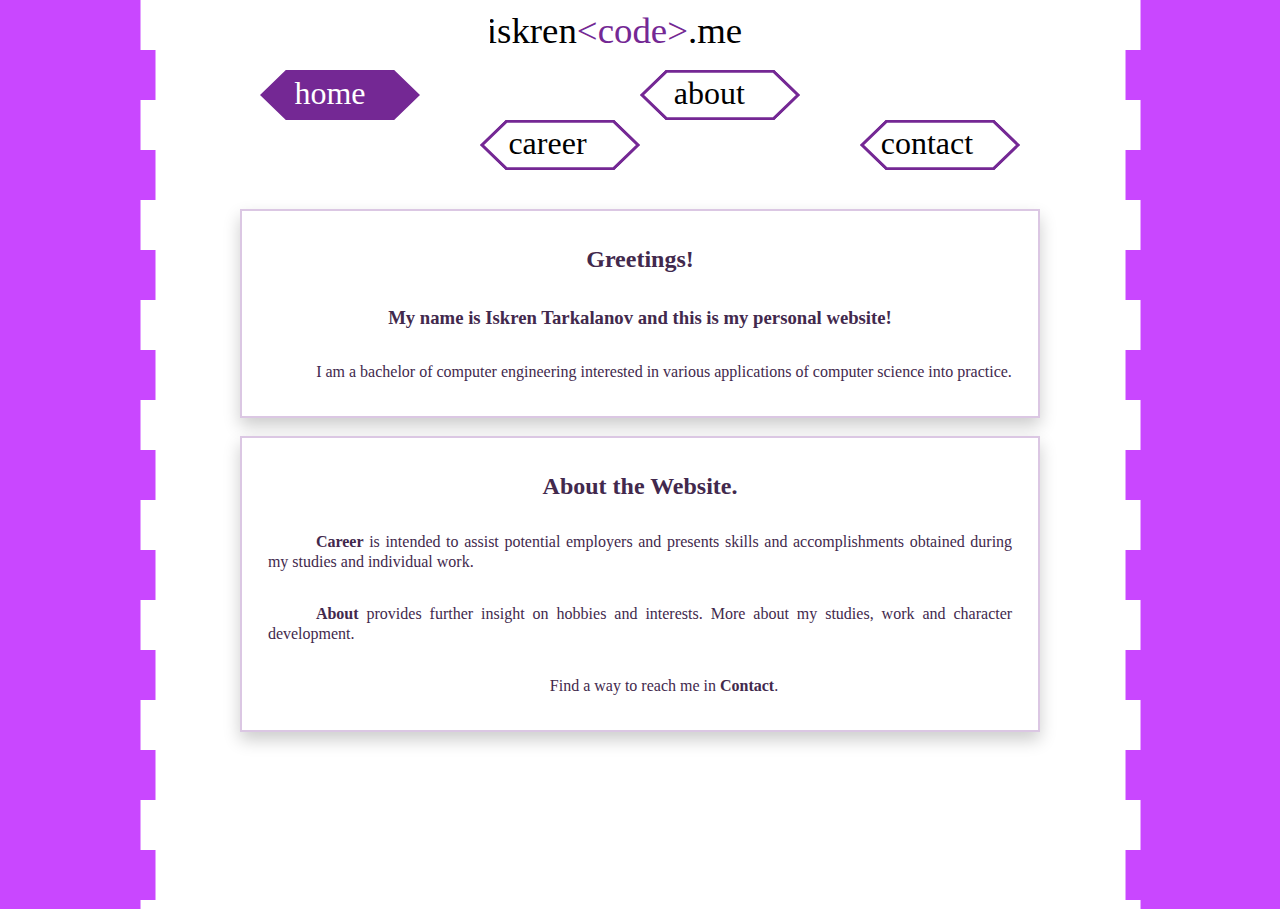
<file: index.html>
<!doctype html>
<!-- This file is part of Iskren Tarkalanov's website. All rights reserved (c) Iskren Tarkalanov 2017. -->
<html lang="en">
<head>
	<meta charset="UTF-8">
	<title>iskrencode.me</title>
	<link rel="stylesheet" href="css/global_style.css">
	<script src="js/jquery-3.1.1.min.js"></script>
	<script src="js/content_loader.js"></script>
</head>
<body>
	<div class="page_wrap">
		<header>
			<svg width="390.87" height="37.102" version="1.1" viewBox="0 0 103.41694 9.8164545" text-rendering="optimizeLegibility" xmlns="http://www.w3.org/2000/svg">
				<g transform="translate(-11.414 -8.5019)" fill="#000000" font-family="Verdana" letter-spacing="0px" word-spacing="0px">
					<text x="14.437968" y="-0.013451588" font-size="10.583px" stroke-width=".26458" style="line-height:1.25" xml:space="preserve"><tspan x="14.437968" y="9.6420441" font-family="Verdana" stroke-width=".26458"/></text>
					<text x="10.328954" y="18.150961" font-size="12.7px" stroke-width=".26458" style="line-height:1.25" xml:space="preserve"><tspan x="10.328954" y="18.150961" font-size="12.7px" stroke-width=".26458">iskren<tspan fill="#742894" font-family="Consolas" font-size="12.7px">&lt;code&gt;</tspan>.me</tspan></text>
				</g>
			</svg>
		</header>
		<nav>
			<a href="index.html"><div class="nav_home nav_selected">
				<svg version="1.1" viewBox="0 0 160 50"  text-rendering="optimizeLegibility" xmlns="http://www.w3.org/2000/svg">
					<g transform="translate(0 -283.77)">
						<path d="m2.0671 308.77 24.354-23.563h107.16l24.354 23.563-24.354 23.563h-107.16z" fill="#742894" stroke="#742894" stroke-width="2.8746"/>
						<text x="34.397858" y="317.49741" fill="#ffffff" font-family="Verdana" font-size="40px" letter-spacing="0px" word-spacing="0px" style="line-height:1.25" xml:space="preserve"><tspan x="34.397858" y="317.49741" fill="#ffffff" font-family="Verdana" font-size="32px">home</tspan></text>
					</g>
				</svg>
				<div class="nav_hover">
					<svg version="1.1" viewBox="0 0 160 50" preserveAspectRatio="xMaxYMid slice" text-rendering="optimizeLegibility" xmlns="http://www.w3.org/2000/svg">
						<g transform="translate(0 -283.77)">
							<path d="m2.0671 308.77 24.354-23.563h107.16l24.354 23.563-24.354 23.563h-107.16z" fill="#fff" stroke="#742894" stroke-width="2.8746"/>
							<text x="34.397858" y="317.49741" fill="#000000" font-family="Verdana" font-size="40px" letter-spacing="0px" word-spacing="0px" style="line-height:1.25" xml:space="preserve"><tspan x="34.397858" y="317.49741" fill="#000000" font-family="Verdana" font-size="32px">home</tspan></text>
						</g>
					</svg>
				</div>
			</div></a><!-- end of home button -->
			<a href="career.html"><div class="nav_career">
				<svg version="1.1" viewBox="0 0 160 50" text-rendering="optimizeLegibility" xmlns="http://www.w3.org/2000/svg">
					<g transform="translate(0 -283.77)">
						<path d="m2.0671 308.77 24.354-23.563h107.16l24.354 23.563-24.354 23.563h-107.16z" fill="#742894" stroke="#742894" stroke-width="2.8746"/>
						<text x="28.413481" y="317.49741" fill="#ffffff" font-family="Verdana" font-size="40px" letter-spacing="0px" word-spacing="0px" style="line-height:1.25" xml:space="preserve"><tspan x="28.413481" y="317.49741" fill="#ffffff" font-family="Verdana" font-size="32px">career</tspan></text>
					</g>
				</svg>
				<div class="nav_hover">
					<svg version="1.1" viewBox="0 0 160 50" text-rendering="optimizeLegibility" xmlns="http://www.w3.org/2000/svg">
						<g transform="translate(0 -283.77)">
							<path d="m2.0671 308.77 24.354-23.563h107.16l24.354 23.563-24.354 23.563h-107.16z" fill="#fff" stroke="#742894" stroke-width="2.8746"/>
							<text x="28.413481" y="317.49741" fill="#000000" font-family="Verdana" font-size="40px" letter-spacing="0px" word-spacing="0px" style="line-height:1.25" xml:space="preserve"><tspan x="28.413481" y="317.49741" fill="#000000" font-family="Verdana" font-size="32px">career</tspan></text>
						</g>
					</svg>
				</div>
			</div></a><!-- end of career button -->
			<a href="about.html"><div class="nav_about">
				<svg version="1.1" viewBox="0 0 160 50" text-rendering="optimizeLegibility" xmlns="http://www.w3.org/2000/svg">
					<g transform="translate(0 -283.77)">
						<path d="m2.0671 308.77 24.354-23.563h107.16l24.354 23.563-24.354 23.563h-107.16z" fill="#742894" stroke="#742894" stroke-width="2.8746"/>
						<text x="33.772858" y="317.49741" fill="#ffffff" font-family="Verdana" font-size="40px" letter-spacing="0px" word-spacing="0px" style="line-height:1.25" xml:space="preserve"><tspan x="33.772858" y="317.49741" fill="#ffffff" font-family="Verdana" font-size="32px">about</tspan></text>
					</g>
				</svg>
				<div class="nav_hover">
					<svg version="1.1" viewBox="0 0 160 50" text-rendering="optimizeLegibility" xmlns="http://www.w3.org/2000/svg">
						<g transform="translate(0 -283.77)">
							<path d="m2.0671 308.77 24.354-23.563h107.16l24.354 23.563-24.354 23.563h-107.16z" fill="#fff" stroke="#742894" stroke-width="2.8746"/>
							<text x="33.772858" y="317.49741" fill="#000000" font-family="Verdana" font-size="40px" letter-spacing="0px" word-spacing="0px" style="line-height:1.25" xml:space="preserve"><tspan x="33.772858" y="317.49741" fill="#000000" font-family="Verdana" font-size="32px">about</tspan></text>
						</g>
					</svg>
				</div>
			</div></a><!--  end of about button -->
			<a href="contact.html"><div class="nav_contact">
				<svg version="1.1" viewBox="0 0 160 50" text-rendering="optimizeLegibility"xmlns="http://www.w3.org/2000/svg">
					<g transform="translate(0 -283.77)">
						<path d="m2.0671 308.77 24.354-23.563h107.16l24.354 23.563-24.354 23.563h-107.16z" fill="#742894" stroke="#742894" stroke-width="2.8746"/>
						<text x="20.733793" y="317.49741" fill="#ffffff" font-family="Verdana" font-size="40px" letter-spacing="0px" word-spacing="0px" style="line-height:1.25" xml:space="preserve"><tspan x="20.733793" y="317.49741" fill="#ffffff" font-family="Verdana" font-size="32px">contact</tspan></text>
					</g>
				</svg>				
				<div class="nav_hover">
					<svg version="1.1" viewBox="0 0 160 50" text-rendering="optimizeLegibility" xmlns="http://www.w3.org/2000/svg">
						<g transform="translate(0 -283.77)">
							<path d="m2.0671 308.77 24.354-23.563h107.16l24.354 23.563-24.354 23.563h-107.16z" fill="#fff" stroke="#742894" stroke-width="2.8746"/>
							<text x="20.733793" y="317.49741" fill="#000000" font-family="Verdana" font-size="40px" letter-spacing="0px" word-spacing="0px" style="line-height:1.25" xml:space="preserve"><tspan x="20.733793" y="317.49741" fill="#000000" font-family="Verdana" font-size="32px">contact</tspan></text>
						</g>
					</svg>
				</div>
			</div></a><!--  end of contact button -->
		</nav>
		<div id="content" class="grid">
			<div class="row">
				<div class="col-12 col-m-12 col-s-12"><div class="col colb">
					<h2>Greetings!</h2>
					<h3>My name is Iskren Tarkalanov and this is my personal website!</h3>
					<p>I am a bachelor of computer engineering interested in various applications of computer science into practice.</p>
				</div></div>
			</div>
			<div class="row">
				<div class="col-12 col-m-12 col-s-12"><div class="col colb">
					<h2>About the Website.</h2>
					<p><span style="font-weight:900">Career</span> is intended to assist potential employers and presents skills and accomplishments obtained during my studies and individual work.</p>
					<p><span style="font-weight:900">About</span> provides further insight on hobbies and interests. More about my studies, work and character development. </p>
					<p>Find a way to reach me in <span style="font-weight:900">Contact</span>.</p>
				</div></div>
			</div>
		</div>
	</div>
</body>
</html>
</file>
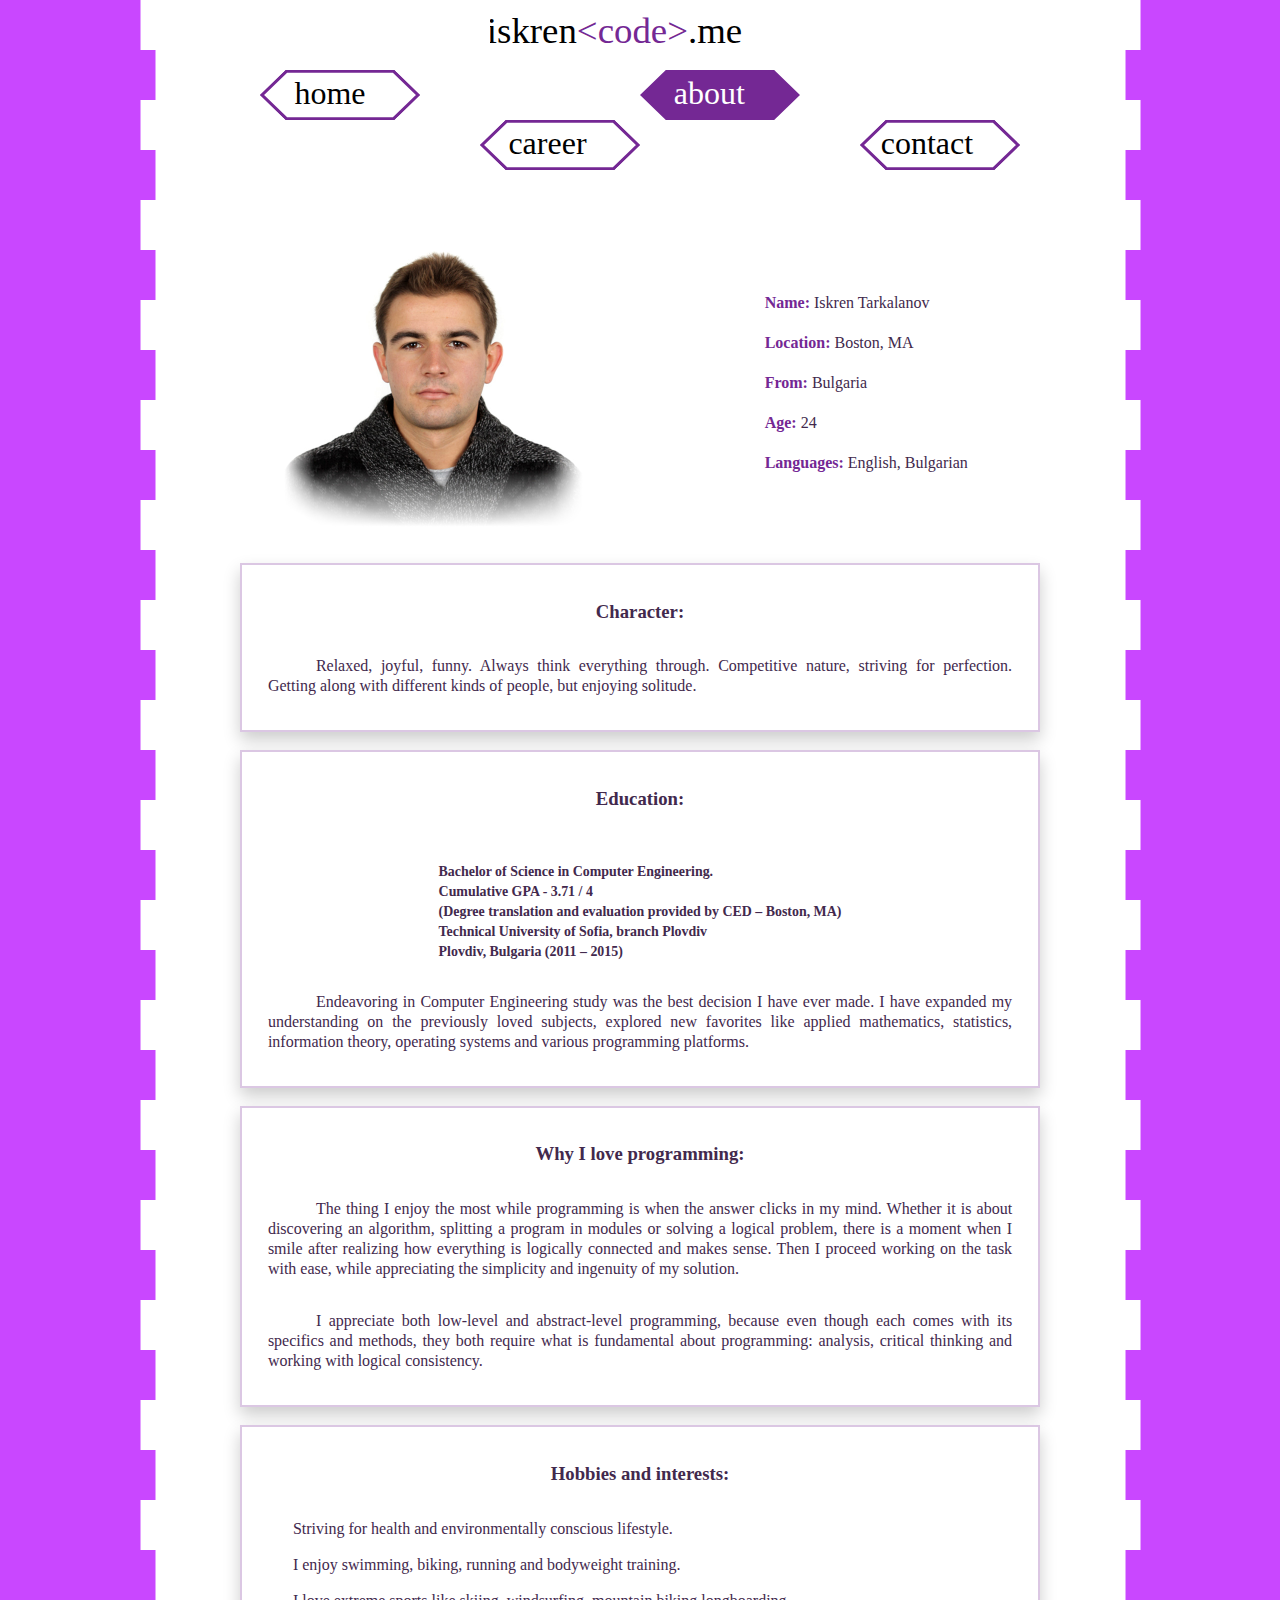
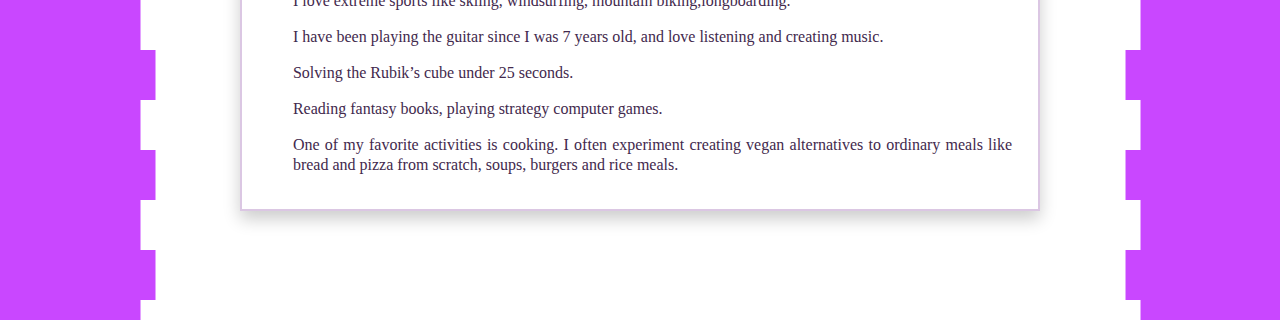
<file: about.html>
<!doctype html>
<!-- This file is part of Iskren Tarkalanov's website. All rights reserved (c) Iskren Tarkalanov 2017. -->
<html lang="en">
<head>
	<meta charset="UTF-8">
	<title>iskrencode.me</title>
	<link rel="stylesheet" href="css/global_style.css">
	<script src="js/jquery-3.1.1.min.js"></script>
	<script src="js/content_loader.js"></script>
</head>
<body>
	<div class="page_wrap">
		<header>
			<svg width="390.87" height="37.102" version="1.1" viewBox="0 0 103.41694 9.8164545" text-rendering="optimizeLegibility" xmlns="http://www.w3.org/2000/svg">
				<g transform="translate(-11.414 -8.5019)" fill="#000000" font-family="Verdana" letter-spacing="0px" word-spacing="0px">
					<text x="14.437968" y="-0.013451588" font-size="10.583px" stroke-width=".26458" style="line-height:1.25" xml:space="preserve"><tspan x="14.437968" y="9.6420441" font-family="Verdana" stroke-width=".26458"/></text>
					<text x="10.328954" y="18.150961" font-size="12.7px" stroke-width=".26458" style="line-height:1.25" xml:space="preserve"><tspan x="10.328954" y="18.150961" font-size="12.7px" stroke-width=".26458">iskren<tspan fill="#742894" font-family="Consolas" font-size="12.7px">&lt;code&gt;</tspan>.me</tspan></text>
				</g>
			</svg>
		</header>
		<nav>
			<a href="index.html"><div class="nav_home">
				<svg version="1.1" viewBox="0 0 160 50"  text-rendering="optimizeLegibility" xmlns="http://www.w3.org/2000/svg">
					<g transform="translate(0 -283.77)">
						<path d="m2.0671 308.77 24.354-23.563h107.16l24.354 23.563-24.354 23.563h-107.16z" fill="#742894" stroke="#742894" stroke-width="2.8746"/>
						<text x="34.397858" y="317.49741" fill="#ffffff" font-family="Verdana" font-size="40px" letter-spacing="0px" word-spacing="0px" style="line-height:1.25" xml:space="preserve"><tspan x="34.397858" y="317.49741" fill="#ffffff" font-family="Verdana" font-size="32px">home</tspan></text>
					</g>
				</svg>
				<div class="nav_hover">
					<svg version="1.1" viewBox="0 0 160 50" preserveAspectRatio="xMaxYMid slice" text-rendering="optimizeLegibility" xmlns="http://www.w3.org/2000/svg">
						<g transform="translate(0 -283.77)">
							<path d="m2.0671 308.77 24.354-23.563h107.16l24.354 23.563-24.354 23.563h-107.16z" fill="#fff" stroke="#742894" stroke-width="2.8746"/>
							<text x="34.397858" y="317.49741" fill="#000000" font-family="Verdana" font-size="40px" letter-spacing="0px" word-spacing="0px" style="line-height:1.25" xml:space="preserve"><tspan x="34.397858" y="317.49741" fill="#000000" font-family="Verdana" font-size="32px">home</tspan></text>
						</g>
					</svg>
				</div>
			</div></a><!-- end of home button -->
			<a href="career.html"><div class="nav_career">
				<svg version="1.1" viewBox="0 0 160 50" text-rendering="optimizeLegibility" xmlns="http://www.w3.org/2000/svg">
					<g transform="translate(0 -283.77)">
						<path d="m2.0671 308.77 24.354-23.563h107.16l24.354 23.563-24.354 23.563h-107.16z" fill="#742894" stroke="#742894" stroke-width="2.8746"/>
						<text x="28.413481" y="317.49741" fill="#ffffff" font-family="Verdana" font-size="40px" letter-spacing="0px" word-spacing="0px" style="line-height:1.25" xml:space="preserve"><tspan x="28.413481" y="317.49741" fill="#ffffff" font-family="Verdana" font-size="32px">career</tspan></text>
					</g>
				</svg>
				<div class="nav_hover">
					<svg version="1.1" viewBox="0 0 160 50" text-rendering="optimizeLegibility" xmlns="http://www.w3.org/2000/svg">
						<g transform="translate(0 -283.77)">
							<path d="m2.0671 308.77 24.354-23.563h107.16l24.354 23.563-24.354 23.563h-107.16z" fill="#fff" stroke="#742894" stroke-width="2.8746"/>
							<text x="28.413481" y="317.49741" fill="#000000" font-family="Verdana" font-size="40px" letter-spacing="0px" word-spacing="0px" style="line-height:1.25" xml:space="preserve"><tspan x="28.413481" y="317.49741" fill="#000000" font-family="Verdana" font-size="32px">career</tspan></text>
						</g>
					</svg>
				</div>
			</div></a><!-- end of career button -->
			<a href="about.html"><div class="nav_about nav_selected">
				<svg version="1.1" viewBox="0 0 160 50" text-rendering="optimizeLegibility" xmlns="http://www.w3.org/2000/svg">
					<g transform="translate(0 -283.77)">
						<path d="m2.0671 308.77 24.354-23.563h107.16l24.354 23.563-24.354 23.563h-107.16z" fill="#742894" stroke="#742894" stroke-width="2.8746"/>
						<text x="33.772858" y="317.49741" fill="#ffffff" font-family="Verdana" font-size="40px" letter-spacing="0px" word-spacing="0px" style="line-height:1.25" xml:space="preserve"><tspan x="33.772858" y="317.49741" fill="#ffffff" font-family="Verdana" font-size="32px">about</tspan></text>
					</g>
				</svg>
				<div class="nav_hover">
					<svg version="1.1" viewBox="0 0 160 50" text-rendering="optimizeLegibility" xmlns="http://www.w3.org/2000/svg">
						<g transform="translate(0 -283.77)">
							<path d="m2.0671 308.77 24.354-23.563h107.16l24.354 23.563-24.354 23.563h-107.16z" fill="#fff" stroke="#742894" stroke-width="2.8746"/>
							<text x="33.772858" y="317.49741" fill="#000000" font-family="Verdana" font-size="40px" letter-spacing="0px" word-spacing="0px" style="line-height:1.25" xml:space="preserve"><tspan x="33.772858" y="317.49741" fill="#000000" font-family="Verdana" font-size="32px">about</tspan></text>
						</g>
					</svg>
				</div>
			</div></a><!--  end of about button -->
			<a href="contact.html"><div class="nav_contact">
				<svg version="1.1" viewBox="0 0 160 50" text-rendering="optimizeLegibility"xmlns="http://www.w3.org/2000/svg">
					<g transform="translate(0 -283.77)">
						<path d="m2.0671 308.77 24.354-23.563h107.16l24.354 23.563-24.354 23.563h-107.16z" fill="#742894" stroke="#742894" stroke-width="2.8746"/>
						<text x="20.733793" y="317.49741" fill="#ffffff" font-family="Verdana" font-size="40px" letter-spacing="0px" word-spacing="0px" style="line-height:1.25" xml:space="preserve"><tspan x="20.733793" y="317.49741" fill="#ffffff" font-family="Verdana" font-size="32px">contact</tspan></text>
					</g>
				</svg>				
				<div class="nav_hover">
					<svg version="1.1" viewBox="0 0 160 50" text-rendering="optimizeLegibility" xmlns="http://www.w3.org/2000/svg">
						<g transform="translate(0 -283.77)">
							<path d="m2.0671 308.77 24.354-23.563h107.16l24.354 23.563-24.354 23.563h-107.16z" fill="#fff" stroke="#742894" stroke-width="2.8746"/>
							<text x="20.733793" y="317.49741" fill="#000000" font-family="Verdana" font-size="40px" letter-spacing="0px" word-spacing="0px" style="line-height:1.25" xml:space="preserve"><tspan x="20.733793" y="317.49741" fill="#000000" font-family="Verdana" font-size="32px">contact</tspan></text>
						</g>
					</svg>
				</div>
			</div></a><!--  end of contact button -->
		</nav>
		<div id="content" class="about">
			<div class="row">
				<div class="col-6 col-m-6 col-s-12"><div class="col">
					<img src="img/photo_of_ISKREN_TARKALANOV_e.jpg" alt="PICTURE">
				</div></div>
				<div class="col-6 col-m-6 col-s-12"><div class="col cola">
					<h2></h2>
					<ul>
						<li><span style="font-weight:900; color:#742894">Name:</span> Iskren Tarkalanov</li>
						<li><span style="font-weight:900; color:#742894">Location:</span> Boston, MA</li>
						<li><span style="font-weight:900; color:#742894">From:</span> Bulgaria</li>
						<li><span style="font-weight:900; color:#742894">Age:</span> 24</li>
						<li><span style="font-weight:900; color:#742894">Languages:</span> English, Bulgarian</li>
					</ul>
					
				</div></div>
				<div class="col-12 col-m-12 col-s-12"><div class="col colb">
					<h3>Character:</h3>
					<p>Relaxed, joyful, funny. Always think everything through. Competitive nature, striving for perfection. Getting along with different kinds of people, but enjoying solitude.</p>
				</div></div>
				<div class="col-12 col-m-12 col-s-12"><div class="col colb education">
					<h3>Education:</h3>
					<p><br/>
					Bachelor of Science in Computer Engineering.<br/>
					Cumulative GPA - 3.71 / 4<br/>
					(Degree translation and evaluation provided by CED – Boston, MA)<br/>
					Technical University of Sofia, branch Plovdiv<br/>
					Plovdiv, Bulgaria (2011 – 2015)
					</p>
					<p>Endeavoring in Computer Engineering study was the best decision I have ever made. I have expanded my understanding on the previously loved subjects, explored new favorites like applied mathematics, statistics, information theory, operating systems and various programming platforms.</p>
				</div></div>
				<div class="col-12 col-m-12 col-s-12"><div class="col colb">
					<h3>Why I love programming:</h3>
					<p>The thing I enjoy the most while programming is when the answer clicks in my mind. Whether it is about discovering an algorithm, splitting a program in modules or solving a logical problem, there is a moment when I smile after realizing how everything is logically connected and makes sense. Then I proceed working on the task with ease, while appreciating the simplicity and ingenuity of my solution.</p>
					<p>I appreciate both low-level and abstract-level programming, because even though each comes with its specifics and methods, they both require what is fundamental about programming: analysis, critical thinking and working with logical consistency.</p>
				</div></div>
				<div class="col-12 col-m-12 col-s-12"><div class="col colb hobbies">
					<h3>Hobbies and interests:</h3>
					<div>
						<p>Striving for health and environmentally conscious lifestyle.</p>
						<p>I enjoy swimming, biking, running and bodyweight training.</p>
						<p>I love extreme sports like skiing, windsurfing, mountain biking,longboarding.</p>
						<p>I have been playing the guitar since I was 7 years old, and love listening and creating music.</p>
						<p>Solving the Rubik’s cube under 25 seconds.</p>
						<p>Reading fantasy books, playing strategy computer games.</p>
						<p>One of my favorite activities is cooking. I often experiment creating vegan alternatives to ordinary meals like bread and pizza from scratch, soups, burgers and rice meals.</p>
					</div>
				</div></div>
			</div>
		</div>
	</div>
</body>
</html>
</file>
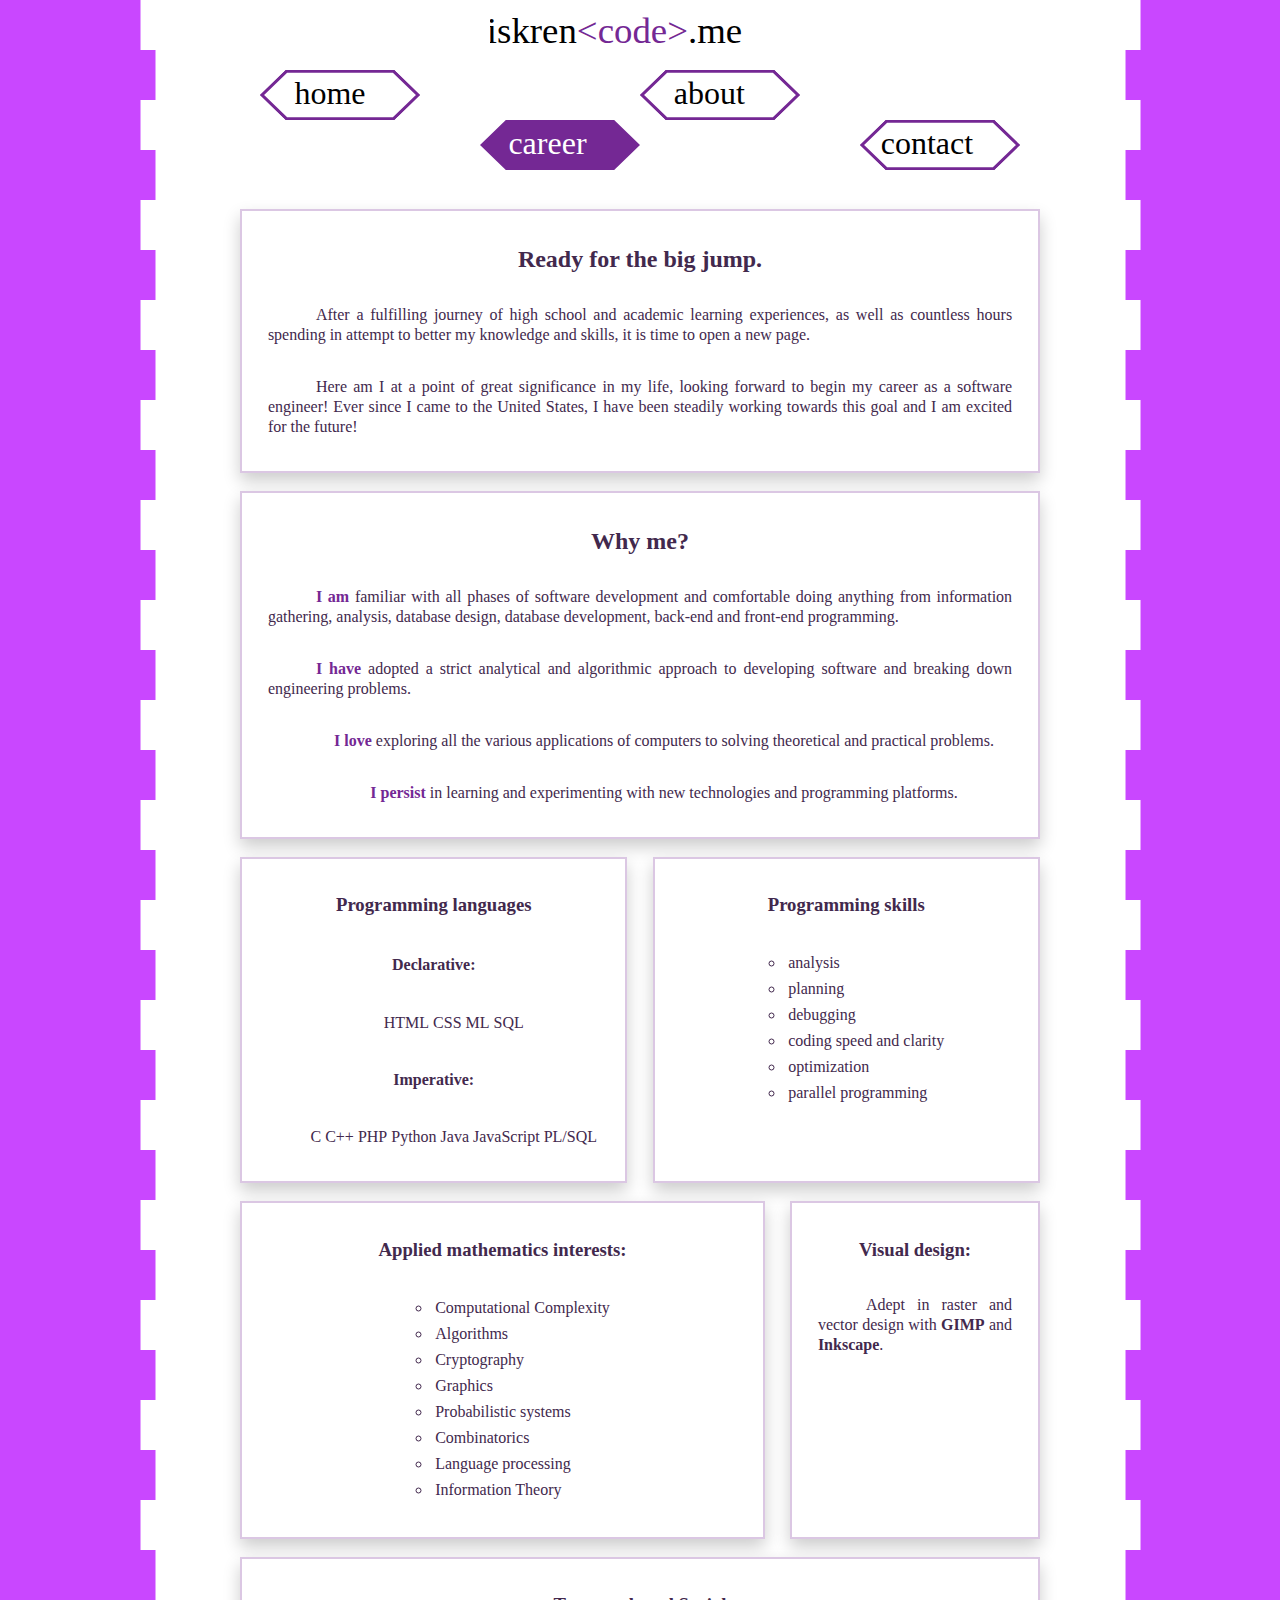
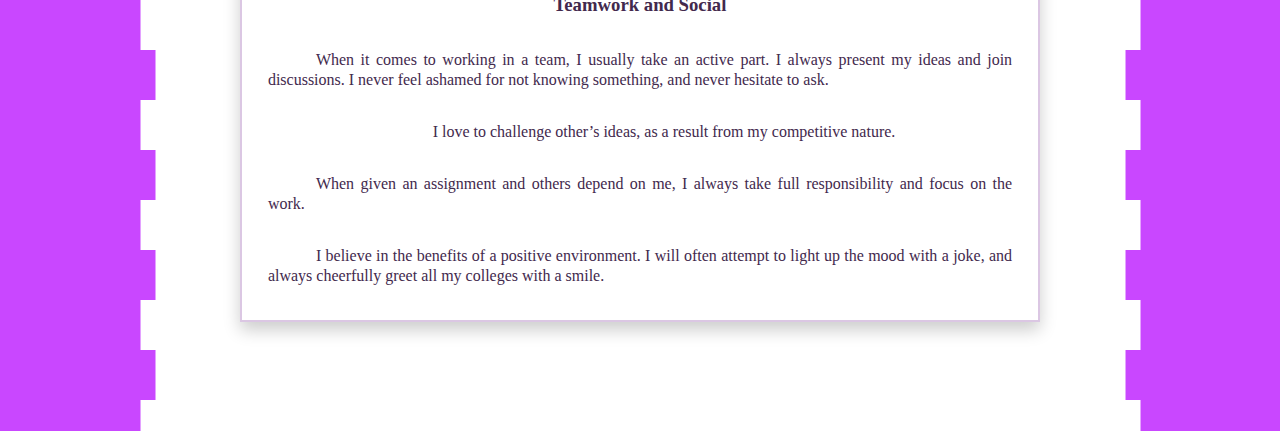
<file: career.html>
<!doctype html>
<!-- This file is part of Iskren Tarkalanov's website. All rights reserved (c) Iskren Tarkalanov 2017. -->
<html lang="en">
<head>
	<meta charset="UTF-8">
	<title>iskrencode.me</title>
	<link rel="stylesheet" href="css/global_style.css">
	<script src="js/jquery-3.1.1.min.js"></script>
	<script src="js/content_loader.js"></script>
</head>
<body>
	<div class="page_wrap">
		<header>
			<svg width="390.87" height="37.102" version="1.1" viewBox="0 0 103.41694 9.8164545" text-rendering="optimizeLegibility" xmlns="http://www.w3.org/2000/svg">
				<g transform="translate(-11.414 -8.5019)" fill="#000000" font-family="Verdana" letter-spacing="0px" word-spacing="0px">
					<text x="14.437968" y="-0.013451588" font-size="10.583px" stroke-width=".26458" style="line-height:1.25" xml:space="preserve"><tspan x="14.437968" y="9.6420441" font-family="Verdana" stroke-width=".26458"/></text>
					<text x="10.328954" y="18.150961" font-size="12.7px" stroke-width=".26458" style="line-height:1.25" xml:space="preserve"><tspan x="10.328954" y="18.150961" font-size="12.7px" stroke-width=".26458">iskren<tspan fill="#742894" font-family="Consolas" font-size="12.7px">&lt;code&gt;</tspan>.me</tspan></text>
				</g>
			</svg>
		</header>
		<nav>
			<a href="index.html"><div class="nav_home">
				<svg version="1.1" viewBox="0 0 160 50"  text-rendering="optimizeLegibility" xmlns="http://www.w3.org/2000/svg">
					<g transform="translate(0 -283.77)">
						<path d="m2.0671 308.77 24.354-23.563h107.16l24.354 23.563-24.354 23.563h-107.16z" fill="#742894" stroke="#742894" stroke-width="2.8746"/>
						<text x="34.397858" y="317.49741" fill="#ffffff" font-family="Verdana" font-size="40px" letter-spacing="0px" word-spacing="0px" style="line-height:1.25" xml:space="preserve"><tspan x="34.397858" y="317.49741" fill="#ffffff" font-family="Verdana" font-size="32px">home</tspan></text>
					</g>
				</svg>
				<div class="nav_hover">
					<svg version="1.1" viewBox="0 0 160 50" preserveAspectRatio="xMaxYMid slice" text-rendering="optimizeLegibility" xmlns="http://www.w3.org/2000/svg">
						<g transform="translate(0 -283.77)">
							<path d="m2.0671 308.77 24.354-23.563h107.16l24.354 23.563-24.354 23.563h-107.16z" fill="#fff" stroke="#742894" stroke-width="2.8746"/>
							<text x="34.397858" y="317.49741" fill="#000000" font-family="Verdana" font-size="40px" letter-spacing="0px" word-spacing="0px" style="line-height:1.25" xml:space="preserve"><tspan x="34.397858" y="317.49741" fill="#000000" font-family="Verdana" font-size="32px">home</tspan></text>
						</g>
					</svg>
				</div>
			</div></a><!-- end of home button -->
			<a href="career.html"><div class="nav_career nav_selected">
				<svg version="1.1" viewBox="0 0 160 50" text-rendering="optimizeLegibility" xmlns="http://www.w3.org/2000/svg">
					<g transform="translate(0 -283.77)">
						<path d="m2.0671 308.77 24.354-23.563h107.16l24.354 23.563-24.354 23.563h-107.16z" fill="#742894" stroke="#742894" stroke-width="2.8746"/>
						<text x="28.413481" y="317.49741" fill="#ffffff" font-family="Verdana" font-size="40px" letter-spacing="0px" word-spacing="0px" style="line-height:1.25" xml:space="preserve"><tspan x="28.413481" y="317.49741" fill="#ffffff" font-family="Verdana" font-size="32px">career</tspan></text>
					</g>
				</svg>
				<div class="nav_hover">
					<svg version="1.1" viewBox="0 0 160 50" text-rendering="optimizeLegibility" xmlns="http://www.w3.org/2000/svg">
						<g transform="translate(0 -283.77)">
							<path d="m2.0671 308.77 24.354-23.563h107.16l24.354 23.563-24.354 23.563h-107.16z" fill="#fff" stroke="#742894" stroke-width="2.8746"/>
							<text x="28.413481" y="317.49741" fill="#000000" font-family="Verdana" font-size="40px" letter-spacing="0px" word-spacing="0px" style="line-height:1.25" xml:space="preserve"><tspan x="28.413481" y="317.49741" fill="#000000" font-family="Verdana" font-size="32px">career</tspan></text>
						</g>
					</svg>
				</div>
			</div></a><!-- end of career button -->
			<a href="about.html"><div class="nav_about">
				<svg version="1.1" viewBox="0 0 160 50" text-rendering="optimizeLegibility" xmlns="http://www.w3.org/2000/svg">
					<g transform="translate(0 -283.77)">
						<path d="m2.0671 308.77 24.354-23.563h107.16l24.354 23.563-24.354 23.563h-107.16z" fill="#742894" stroke="#742894" stroke-width="2.8746"/>
						<text x="33.772858" y="317.49741" fill="#ffffff" font-family="Verdana" font-size="40px" letter-spacing="0px" word-spacing="0px" style="line-height:1.25" xml:space="preserve"><tspan x="33.772858" y="317.49741" fill="#ffffff" font-family="Verdana" font-size="32px">about</tspan></text>
					</g>
				</svg>
				<div class="nav_hover">
					<svg version="1.1" viewBox="0 0 160 50" text-rendering="optimizeLegibility" xmlns="http://www.w3.org/2000/svg">
						<g transform="translate(0 -283.77)">
							<path d="m2.0671 308.77 24.354-23.563h107.16l24.354 23.563-24.354 23.563h-107.16z" fill="#fff" stroke="#742894" stroke-width="2.8746"/>
							<text x="33.772858" y="317.49741" fill="#000000" font-family="Verdana" font-size="40px" letter-spacing="0px" word-spacing="0px" style="line-height:1.25" xml:space="preserve"><tspan x="33.772858" y="317.49741" fill="#000000" font-family="Verdana" font-size="32px">about</tspan></text>
						</g>
					</svg>
				</div>
			</div></a><!--  end of about button -->
			<a href="contact.html"><div class="nav_contact">
				<svg version="1.1" viewBox="0 0 160 50" text-rendering="optimizeLegibility"xmlns="http://www.w3.org/2000/svg">
					<g transform="translate(0 -283.77)">
						<path d="m2.0671 308.77 24.354-23.563h107.16l24.354 23.563-24.354 23.563h-107.16z" fill="#742894" stroke="#742894" stroke-width="2.8746"/>
						<text x="20.733793" y="317.49741" fill="#ffffff" font-family="Verdana" font-size="40px" letter-spacing="0px" word-spacing="0px" style="line-height:1.25" xml:space="preserve"><tspan x="20.733793" y="317.49741" fill="#ffffff" font-family="Verdana" font-size="32px">contact</tspan></text>
					</g>
				</svg>				
				<div class="nav_hover">
					<svg version="1.1" viewBox="0 0 160 50" text-rendering="optimizeLegibility" xmlns="http://www.w3.org/2000/svg">
						<g transform="translate(0 -283.77)">
							<path d="m2.0671 308.77 24.354-23.563h107.16l24.354 23.563-24.354 23.563h-107.16z" fill="#fff" stroke="#742894" stroke-width="2.8746"/>
							<text x="20.733793" y="317.49741" fill="#000000" font-family="Verdana" font-size="40px" letter-spacing="0px" word-spacing="0px" style="line-height:1.25" xml:space="preserve"><tspan x="20.733793" y="317.49741" fill="#000000" font-family="Verdana" font-size="32px">contact</tspan></text>
						</g>
					</svg>
				</div>
			</div></a><!--  end of contact button -->
		</nav>
		<div id="content" class="career">
			<div class="row">
				<div class="col-12 col-m-12 col-s-12"><div class="col colb">
					<h2>Ready for the big jump.</h2>
					<p>After a fulfilling journey of high school and academic learning experiences, as well as countless hours spending in attempt to better my knowledge and skills, it is time to open a new page.</p>
					<p>Here am I at a point of great significance in my life, looking forward to begin my career as a software engineer! Ever since I came to the United States, I have been steadily working towards this goal and I am excited for the future!</p>
				</div></div>
				<div class="col-12 col-m-12 col-s-12"><div class="col colb">
					<h2>Why me?</h2>
					<p><span style="font-weight:900; color:#742894">I am</span> familiar with all phases of software development and comfortable doing anything from information gathering, analysis, database design, database development, back-end and front-end programming.</p>
					<p><span style="font-weight:900; color:#742894">I have</span> adopted a strict analytical and algorithmic approach to developing software and breaking down engineering problems.</p>
					<p><span style="font-weight:900; color:#742894">I love</span> exploring all the various applications of computers to solving theoretical and practical problems.</p>
					<p><span style="font-weight:900; color:#742894">I persist</span> in learning and experimenting with new technologies and programming platforms.</p>
				</div></div>
				<div class="col-6 col-m-12 col-s-12"><div class="col colb languages">
					<h3>Programming languages</h3>
							<h4>Declarative:</h4>
							<ul>
								<li>HTML</li>
								<li>CSS</li>
								<li>ML</li>
								<li>SQL</li>
							</ul>
							<h4>Imperative:</h4>
							<ul>
								<li>C</li>
								<li>C++</li>
								<li>PHP</li>
								<li>Python</li>
								<li>Java</li>
								<li>JavaScript</li>
								<li>PL/SQL</li>

				</div></div>
				<div class="col-6 col-m-12 col-s-12"><div class="col colb skills">
					<h3>Programming skills</h3>
					<ul>
						<li>analysis</li>
						<li>planning</li>
						<li>debugging</li>
						<li>coding speed and clarity</li>
						<li>optimization</li>
						<li>parallel programming</li>
					</ul>
				</div></div>
				<div class="col-8 col-m-12 col-s-12"><div class="col colb applied">
					<h3>Applied mathematics interests:</h3>
					<ul>
						<li>Computational Complexity</li>
						<li>Algorithms</li>
						<li>Cryptography</li>
						<li>Graphics</li>
						<li>Probabilistic systems</li>
						<li>Combinatorics</li>
						<li>Language processing</li>
						<li>Information Theory</li>
					</ul>

				</div></div>
				<div class="col-4 col-m-12 col-s-12"><div class="col colb">
					<h3>Visual design:</h3>
					<p>Adept in raster and vector design with <span style="font-weight:900;">GIMP</span> and <span style="font-weight:900;">Inkscape</span>.</p>

				</div></div>
				<div class="col-12 col-m-12 col-s-12"><div class="col colb">
					<h3>Teamwork and Social</h3>

					<p>When it comes to working in a team, I usually take an active part. I always present my ideas and join discussions. I never feel ashamed for not knowing something, and never hesitate to ask.</p>
					<p>I love to challenge other’s ideas, as a result from my competitive nature.</p>
					<p>When given an assignment and others depend on me, I always take full responsibility and focus on the work.</p>
					<p>I believe in the benefits of a positive environment. I will often attempt to light up the mood with a joke, and always cheerfully greet all my colleges with a smile.</p>



				</div></div>				
			</div>
		</div>
	</div>
</body>
</html>
</file>
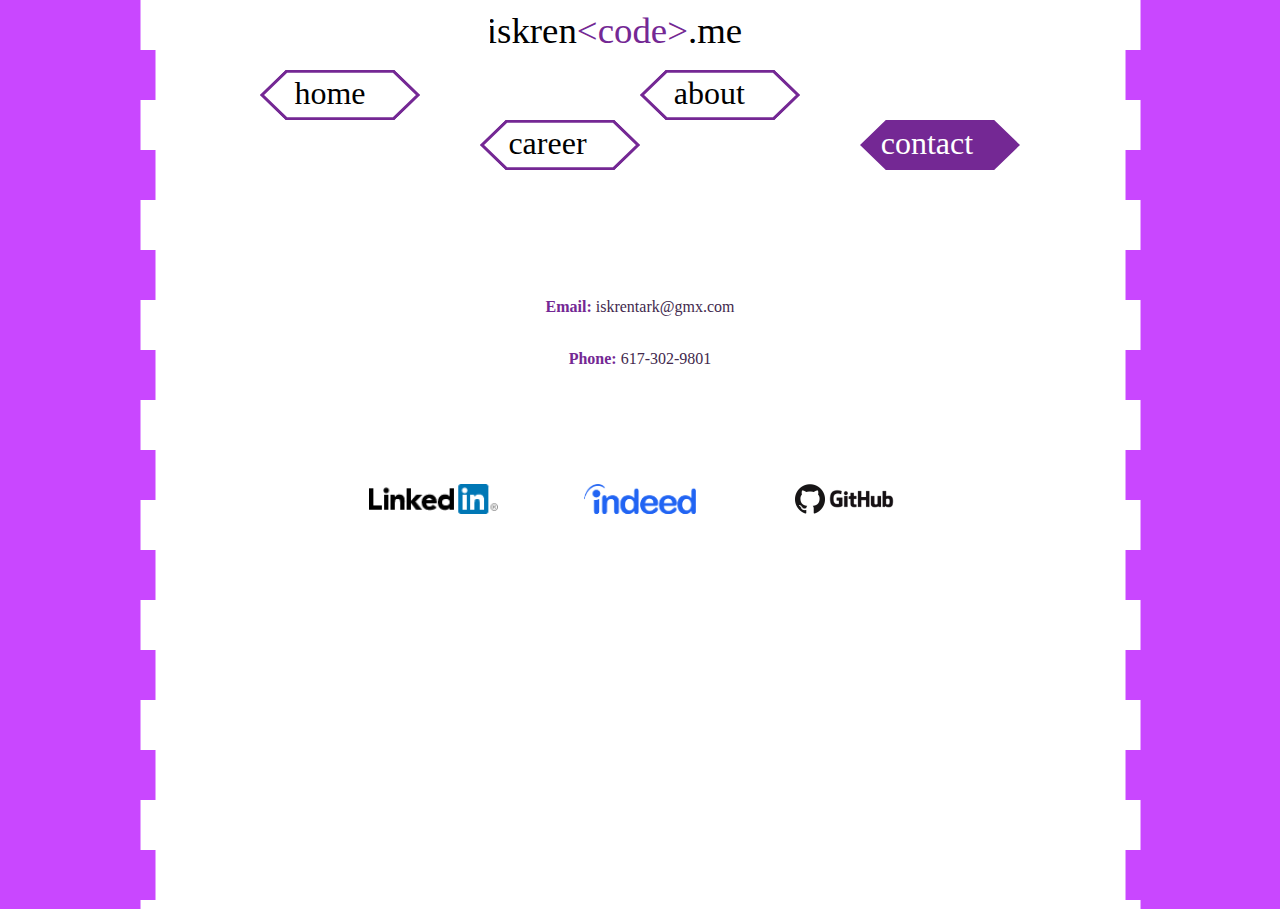
<file: contact.html>
<!doctype html>
<!-- This file is part of Iskren Tarkalanov's website. All rights reserved (c) Iskren Tarkalanov 2017. -->
<html lang="en">
<head>
	<meta charset="UTF-8">
	<title>iskrencode.me</title>
	<link rel="stylesheet" href="css/global_style.css">
	<script src="js/jquery-3.1.1.min.js"></script>
	<script src="js/content_loader.js"></script>
</head>
<body>
	<div class="page_wrap">
		<header>
			<svg width="390.87" height="37.102" version="1.1" viewBox="0 0 103.41694 9.8164545" text-rendering="optimizeLegibility" xmlns="http://www.w3.org/2000/svg">
				<g transform="translate(-11.414 -8.5019)" fill="#000000" font-family="Verdana" letter-spacing="0px" word-spacing="0px">
					<text x="14.437968" y="-0.013451588" font-size="10.583px" stroke-width=".26458" style="line-height:1.25" xml:space="preserve"><tspan x="14.437968" y="9.6420441" font-family="Verdana" stroke-width=".26458"/></text>
					<text x="10.328954" y="18.150961" font-size="12.7px" stroke-width=".26458" style="line-height:1.25" xml:space="preserve"><tspan x="10.328954" y="18.150961" font-size="12.7px" stroke-width=".26458">iskren<tspan fill="#742894" font-family="Consolas" font-size="12.7px">&lt;code&gt;</tspan>.me</tspan></text>
				</g>
			</svg>
		</header>
		<nav>
			<a href="index.html"><div class="nav_home">
				<svg version="1.1" viewBox="0 0 160 50"  text-rendering="optimizeLegibility" xmlns="http://www.w3.org/2000/svg">
					<g transform="translate(0 -283.77)">
						<path d="m2.0671 308.77 24.354-23.563h107.16l24.354 23.563-24.354 23.563h-107.16z" fill="#742894" stroke="#742894" stroke-width="2.8746"/>
						<text x="34.397858" y="317.49741" fill="#ffffff" font-family="Verdana" font-size="40px" letter-spacing="0px" word-spacing="0px" style="line-height:1.25" xml:space="preserve"><tspan x="34.397858" y="317.49741" fill="#ffffff" font-family="Verdana" font-size="32px">home</tspan></text>
					</g>
				</svg>
				<div class="nav_hover">
					<svg version="1.1" viewBox="0 0 160 50" preserveAspectRatio="xMaxYMid slice" text-rendering="optimizeLegibility" xmlns="http://www.w3.org/2000/svg">
						<g transform="translate(0 -283.77)">
							<path d="m2.0671 308.77 24.354-23.563h107.16l24.354 23.563-24.354 23.563h-107.16z" fill="#fff" stroke="#742894" stroke-width="2.8746"/>
							<text x="34.397858" y="317.49741" fill="#000000" font-family="Verdana" font-size="40px" letter-spacing="0px" word-spacing="0px" style="line-height:1.25" xml:space="preserve"><tspan x="34.397858" y="317.49741" fill="#000000" font-family="Verdana" font-size="32px">home</tspan></text>
						</g>
					</svg>
				</div>
			</div></a><!-- end of home button -->
			<a href="career.html"><div class="nav_career">
				<svg version="1.1" viewBox="0 0 160 50" text-rendering="optimizeLegibility" xmlns="http://www.w3.org/2000/svg">
					<g transform="translate(0 -283.77)">
						<path d="m2.0671 308.77 24.354-23.563h107.16l24.354 23.563-24.354 23.563h-107.16z" fill="#742894" stroke="#742894" stroke-width="2.8746"/>
						<text x="28.413481" y="317.49741" fill="#ffffff" font-family="Verdana" font-size="40px" letter-spacing="0px" word-spacing="0px" style="line-height:1.25" xml:space="preserve"><tspan x="28.413481" y="317.49741" fill="#ffffff" font-family="Verdana" font-size="32px">career</tspan></text>
					</g>
				</svg>
				<div class="nav_hover">
					<svg version="1.1" viewBox="0 0 160 50" text-rendering="optimizeLegibility" xmlns="http://www.w3.org/2000/svg">
						<g transform="translate(0 -283.77)">
							<path d="m2.0671 308.77 24.354-23.563h107.16l24.354 23.563-24.354 23.563h-107.16z" fill="#fff" stroke="#742894" stroke-width="2.8746"/>
							<text x="28.413481" y="317.49741" fill="#000000" font-family="Verdana" font-size="40px" letter-spacing="0px" word-spacing="0px" style="line-height:1.25" xml:space="preserve"><tspan x="28.413481" y="317.49741" fill="#000000" font-family="Verdana" font-size="32px">career</tspan></text>
						</g>
					</svg>
				</div>
			</div></a><!-- end of career button -->
			<a href="about.html"><div class="nav_about">
				<svg version="1.1" viewBox="0 0 160 50" text-rendering="optimizeLegibility" xmlns="http://www.w3.org/2000/svg">
					<g transform="translate(0 -283.77)">
						<path d="m2.0671 308.77 24.354-23.563h107.16l24.354 23.563-24.354 23.563h-107.16z" fill="#742894" stroke="#742894" stroke-width="2.8746"/>
						<text x="33.772858" y="317.49741" fill="#ffffff" font-family="Verdana" font-size="40px" letter-spacing="0px" word-spacing="0px" style="line-height:1.25" xml:space="preserve"><tspan x="33.772858" y="317.49741" fill="#ffffff" font-family="Verdana" font-size="32px">about</tspan></text>
					</g>
				</svg>
				<div class="nav_hover">
					<svg version="1.1" viewBox="0 0 160 50" text-rendering="optimizeLegibility" xmlns="http://www.w3.org/2000/svg">
						<g transform="translate(0 -283.77)">
							<path d="m2.0671 308.77 24.354-23.563h107.16l24.354 23.563-24.354 23.563h-107.16z" fill="#fff" stroke="#742894" stroke-width="2.8746"/>
							<text x="33.772858" y="317.49741" fill="#000000" font-family="Verdana" font-size="40px" letter-spacing="0px" word-spacing="0px" style="line-height:1.25" xml:space="preserve"><tspan x="33.772858" y="317.49741" fill="#000000" font-family="Verdana" font-size="32px">about</tspan></text>
						</g>
					</svg>
				</div>
			</div></a><!--  end of about button -->
			<a href="contact.html"><div class="nav_contact nav_selected">
				<svg version="1.1" viewBox="0 0 160 50" text-rendering="optimizeLegibility"xmlns="http://www.w3.org/2000/svg">
					<g transform="translate(0 -283.77)">
						<path d="m2.0671 308.77 24.354-23.563h107.16l24.354 23.563-24.354 23.563h-107.16z" fill="#742894" stroke="#742894" stroke-width="2.8746"/>
						<text x="20.733793" y="317.49741" fill="#ffffff" font-family="Verdana" font-size="40px" letter-spacing="0px" word-spacing="0px" style="line-height:1.25" xml:space="preserve"><tspan x="20.733793" y="317.49741" fill="#ffffff" font-family="Verdana" font-size="32px">contact</tspan></text>
					</g>
				</svg>				
				<div class="nav_hover">
					<svg version="1.1" viewBox="0 0 160 50" text-rendering="optimizeLegibility" xmlns="http://www.w3.org/2000/svg">
						<g transform="translate(0 -283.77)">
							<path d="m2.0671 308.77 24.354-23.563h107.16l24.354 23.563-24.354 23.563h-107.16z" fill="#fff" stroke="#742894" stroke-width="2.8746"/>
							<text x="20.733793" y="317.49741" fill="#000000" font-family="Verdana" font-size="40px" letter-spacing="0px" word-spacing="0px" style="line-height:1.25" xml:space="preserve"><tspan x="20.733793" y="317.49741" fill="#000000" font-family="Verdana" font-size="32px">contact</tspan></text>
						</g>
					</svg>
				</div>
			</div></a><!--  end of contact button -->
		</nav>
		<div id="content" class="contact">
			<div class="row">
				<div class="col-12 col-m-12 col-s-12">
					<div class="col">
						<p><span style="font-weight:900; color:#742894">Email:</span> iskrentark@gmx.com</p>
						<p><span style="font-weight:900; color:#742894">Phone:</span> 617-302-9801</p>
					</div>
				</div>
				<div class="col-3 col-m-3 col-s-12">
					<a href="https://www.linkedin.com/in/iskren-tarkalanov-5b6404142/" rel="noopener noreferrer" target="_blank"><div class="col link">
						<img src="img/logo_linkedin.png" alt="LinkedIn">
					</div></a>
				</div>
				<div class="col-3 col-m-3 col-s-12">
					<a href="https://www.indeed.com/r/Iskren-Tarkalanov/c9ecb4bd4133fd7e?sp=0" rel="noopener noreferrer" target="_blank"><div class="col link">
						<img src="img/logo_indeed_e.png" alt="Indeed">
					</div></a>
				</div>
				<div class="col-3 col-m-3 col-s-12">
					<a href="https://github.com/IskrenT" rel="noopener noreferrer" target="_blank"><div class="col link">
						<div><img src="img/logo_github.png" alt="GitHub"><img src="img/logo_github_text.png" alt=" "></div>
					</div></a>
				</div>
			</div>
		</div>
	</div>
</body>
</html>
</file>
<file: css/global_style.css>
//This file is part of Iskren Tarkalanov's website. All rights reserved (c) Iskren Tarkalanov 2017.

del, dfn, em, img, ins, kbd, q, s, samp,
small, strike, strong, sub, sup, tt, var,
b, u, i, center,
dl, dt, dd, ol, ul, li, div
fieldset, form, label, legend,
table, caption, tbody, tfoot, thead, tr, th, td,
article, aside, canvas, details, embed, 
figure, figcaption, footer, header, hgroup, 
menu, nav, output, ruby, section, summary,
time, mark, audio, video {
	margin: 0;
	padding: 0;
	border: 0;
	font-size: 100%;
	font: inherit;
	vertical-align: baseline;
	box-sizing: inherit;
}
article, aside, details, figcaption, figure, 
footer, header, hgroup, menu, nav, section {
	display: block;
	box-sizing: inherit;
}
body {
	box-sizing: border-box;
	line-height: 1;
}
ol, ul {
	list-style: none;
}
blockquote, q {
	quotes: none;
}
blockquote:before, blockquote:after,
q:before, q:after {
	content: '';
	content: none;
}
table {
	border-collapse: collapse;
	border-spacing: 0;
}
a{
	text-decoration: none;
}
/*** END OF CSS RESET STYLESHEET ***/

/*** GENERAL STRUCTURE & PAGE LAYOUT ***/
body{
	background-color: #c947ff;
	padding: 0;
	margin: 0;
}
.page_wrap{
	margin: 0 auto;
	max-width: 1085px;
	min-height: 101vh;
	background: url(../svg/background_svg_4_1.svg) repeat-y;
	background-color: #ffffff;
	background-position-x: center;
}
.page_wrap > *{
	margin: 0 auto;
	max-width: 885px;
	min-width: 320px;
	background-color: #ffffff;
}
header{
	height: 70px;
	position: relative;
}
header > svg{
	position :absolute;
	left: 50%;
	margin-left: -150px;
	top: 40%;
	margin-top: -46px;
	width: 300px;
	height: 94px;
}
nav{
	margin: 0;
	position: relative;
	width: 70%;
	height: 100px;
}
#content{
	display: block;
	padding-bottom: 100px;
}
/*** END OF GENERAL STRUCTURE & PAGE LAYOUT ***/

/*** NAVIGATION ***/
nav > a > div > .nav_hover{
	overflow: hidden;
  -webkit-transition: all 600ms cubic-bezier(0.39, 0.575, 0.565, 1);
  transition:         all 600ms cubic-bezier(0.39, 0.575, 0.565, 1);;
}
nav > a > div:hover .nav_hover{
	width: 0;
}
nav > a > div, nav > a > div > svg, .nav_hover, .nav_hover > svg{
	position: absolute;
	width: 160px;
	height: 50px;
}
.nav_selected .nav_hover{
	width: 0;
}
nav .nav_hover > svg{
	top: 0;
	left: 0;
}
/*Nav buttons specific positions*/
.nav_home{
	top: 0;
	left: 0;
}
.nav_career{
	bottom: 0;
	right: 50%;
}
.nav_about{
	top: 0;
	left: 50%;
}
.nav_contact{
	bottom: 0;
	right: 0;
}
/*** END OF NAVIGATION ***/

/*** CONTENT ***/
/** responsive gutters **/
.row{
 	padding: 0px 30px;
 	justify-content: center;
}
.row:first-child{
	padding-top: 30px;
}

@media screen and (max-width:800px){
	.row{
		padding: 0px 15px; 
	}
	.row:first-child{
		padding-top: 15px;
	}
}
@media screen and (max-width:400px){
	.row{
 	padding: 0px 0px; 
	}
	.row:first-child{
		padding-top: 5px;
	}
}
/** end responsive gutters **/
	
/** column style and layout **/
.col {
 	flex: 1 1 0px;
	display: flex;
	flex-flow: column nowrap;
    align-items: center; 
	text-align: justify;
	margin: 10px; /* fallback */
	padding: 10px;
	padding: 2vh 2vw;
	margin: 1vh 1vw;

}
#content{
	font-family: Verdana;
	line-height: 20px;
	color: #42294d;
}
.cola
{
	color: #42294d;
	line-height: 40px;
}
.colb
{
 	border: 2px solid #dbc7e3; 
	background-color: #fff;
	box-shadow: 0px 8px 16px 0px rgba(0,0,0,0.2);
}
.colb > p 
{
	text-indent: 3em;
}
/** end of column style and layout **/

/** career specific layouts **/
.career .languages > ul{
	display: inline;
}
.career .languages > ul > li{ display: inline;}

.career .skills > ul, .career .applied > ul {
	list-style-type: circle;
}
.career .skills > ul > li, .career .applied > ul > li{
	padding: 3px;
}
/** end of career specific layouts **/

/** about specific layouts **/
.about img{
    max-width: 300px; 
    max-height: 300px;
}
.about .cola{
  white-space: nowrap;
}
.about .education > p:first-of-type{
	font-size: 87%;
	font-weight: bold;
}
.about .hobbies > div{
	margin-left: 25px;
}
/** end of about specific layouts **/

/** contact specific layouts **/
.contact .col{
	margin:55px 0;
	margin:7vh 0;
}
.contact .link{
	background: none;
	margin: 0;
}
.contact .link:hover{
	background: radial-gradient( #ece5ed 0%, #ffffff 75%);
}
.contact .link > div{
	display: flex;
	flex-wrap: nowrap;
}
.contact .link img{
	transition: all 0.2s ease-in-out;
}
.contact img{
	height: 30px;
	width: auto;
}
.contact .link:hover img{
	height: 33px;
}
/** end of contact specific layouts **/

/*** END OF CONTENT ***/

/*** 12 column RESPONSIVE FLEX GRID ***/
.grid {
 	width: 100%; 
	margin: 0 auto;
}
.row{
	display: flex;
 	flex-wrap: wrap; 
}
.grid:before, .grid:after, .row:before, .row:after {
	content: "";
	display: table;
	clear: both;
}
[class*='col-']{
	display: flex;
	justify-content: center;
	flex: 0 0 0px;
}
.col {
	flex: 1 1 0px;
}
.col-1 {flex-basis: 8.33333%;}
.col-2 {flex-basis: 16.66667%;}
.col-3 {flex-basis: 25%;}
.col-4 {flex-basis: 33.33333%;}
.col-5 {flex-basis: 41.66667%;}
.col-6 {flex-basis: 50%;}
.col-7 {flex-basis: 58.33333%;}
.col-8 {flex-basis: 66.66667%;}
.col-9 {flex-basis: 75%;}
.col-10 {flex-basis: 83.33333%;}
.col-11 {flex-basis: 91.66667%;}
.col-12 {flex-basis: 100%;}

@media screen and (max-width:800px){

	.col-m-1 {flex-basis: 8.33333%;}
	.col-m-2 {flex-basis: 16.66667%;}
	.col-m-3 {flex-basis: 25%;}
	.col-m-4 {flex-basis: 33.33333%;}
	.col-m-5 {flex-basis: 41.66667%;}
	.col-m-6 {flex-basis: 50%;}
	.col-m-7 {flex-basis: 58.33333%;}
	.col-m-8 {flex-basis: 66.66667%;}
	.col-m-9 {flex-basis: 75%;}
	.col-m-10 {flex-basis: 83.33333%;}
	.col-m-11 {flex-basis: 91.66667%;}
	.col-m-12 {flex-basis: 100%;}

}
@media screen and (max-width:400px){
	.col-s-1 {flex-basis: 8.33333%;}
	.col-s-2 {flex-basis: 16.66667%;}
	.col-s-3 {flex-basis: 25%;}
	.col-s-4 {flex-basis: 33.33333%;}
	.col-s-5 {flex-basis: 41.66667%;}
	.col-s-6 {flex-basis: 50%;}
	.col-s-7 {flex-basis: 58.33333%;}
	.col-s-8 {flex-basis: 66.66667%;}
	.col-s-9 {flex-basis: 75%;}
	.col-s-10 {flex-basis: 83.33333%;}
	.col-s-11 {flex-basis: 91.66667%;}
	.col-s-12 {flex-basis: 100%;}
}
/*** END OF GRID ***/
</file>
